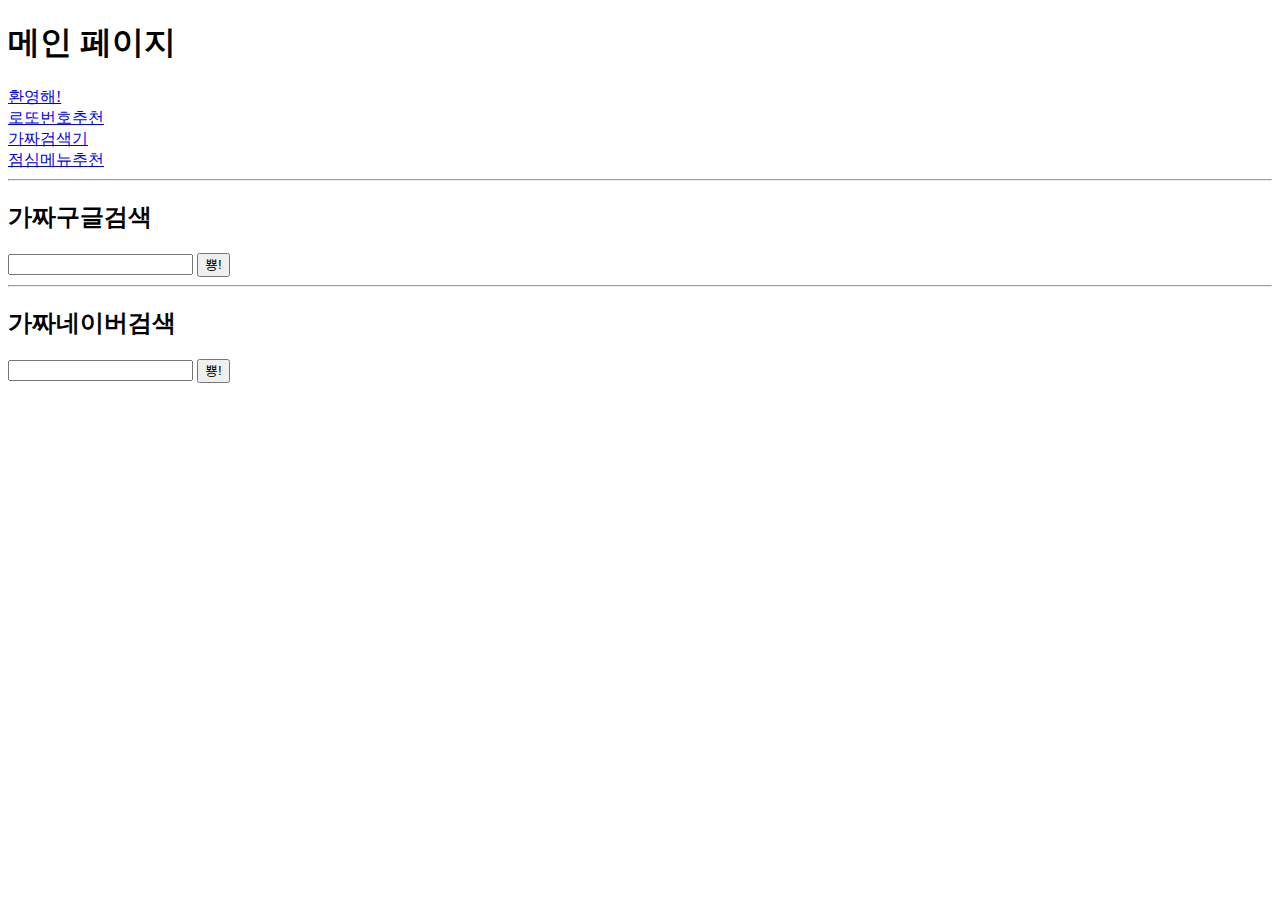
<file: rubyclass_3/index.html>
<!Doctype HTML>
<html>
  <head>
    <title> 우와 </title>
  </head>
  <body>
    <h1>메인 페이지</h1>
    <a href = "/welcome"> 환영해! </a><br>
    <a href = "/lotto"> 로또번호추천 </a><br>
    <a href = "/google"> 가짜검색기 </a><br>
    <a href = "/lunch"> 점심메뉴추천 </a>
    <hr>
    <h2>가짜구글검색</h2>
    <form action="https://www.google.co.kr/search">
      <input type="text" name="q">
      <input type="submit" value="뿅!">
    </form>
    <hr>
    <h2>가짜네이버검색</h2>
    <form action="https://search.naver.com/search.naver">
      <input type="text" name="query">
      <input type="submit" value="뿅!">
    </form>
  </body>
</html>
</file>
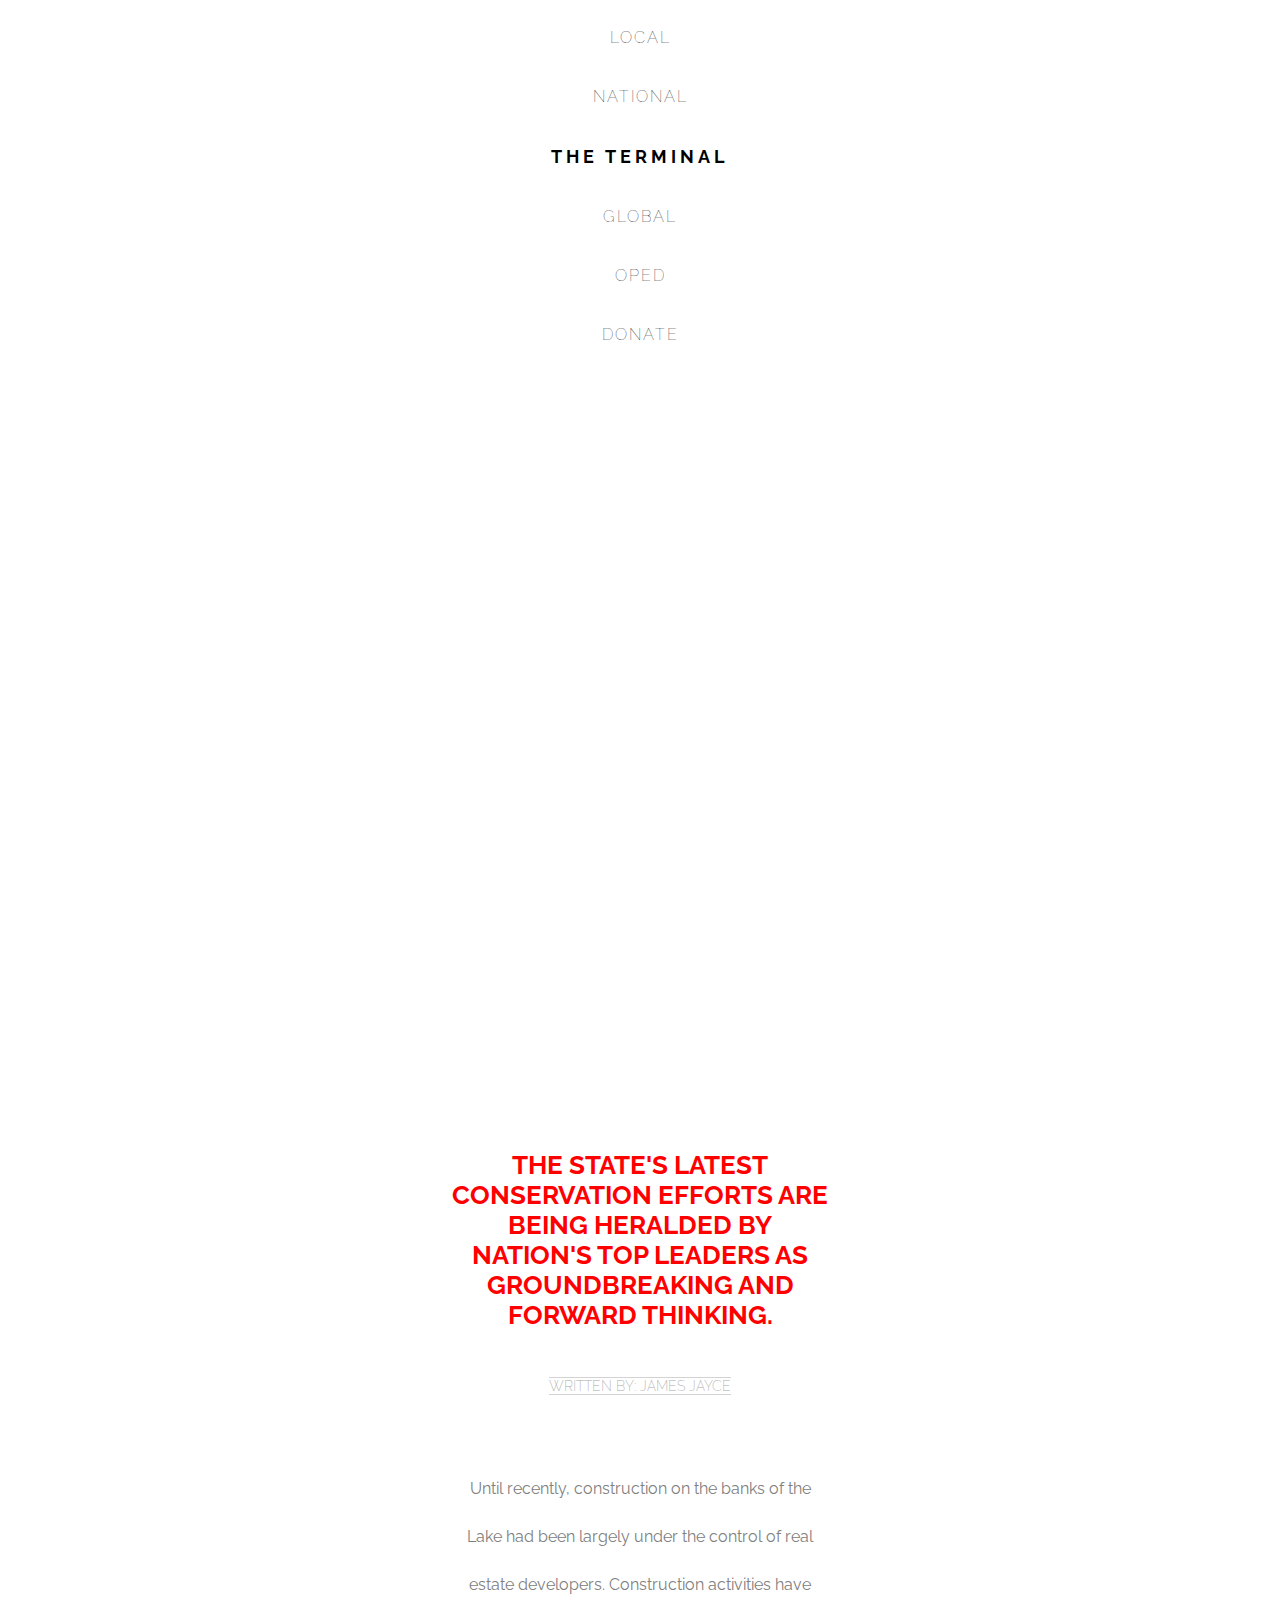
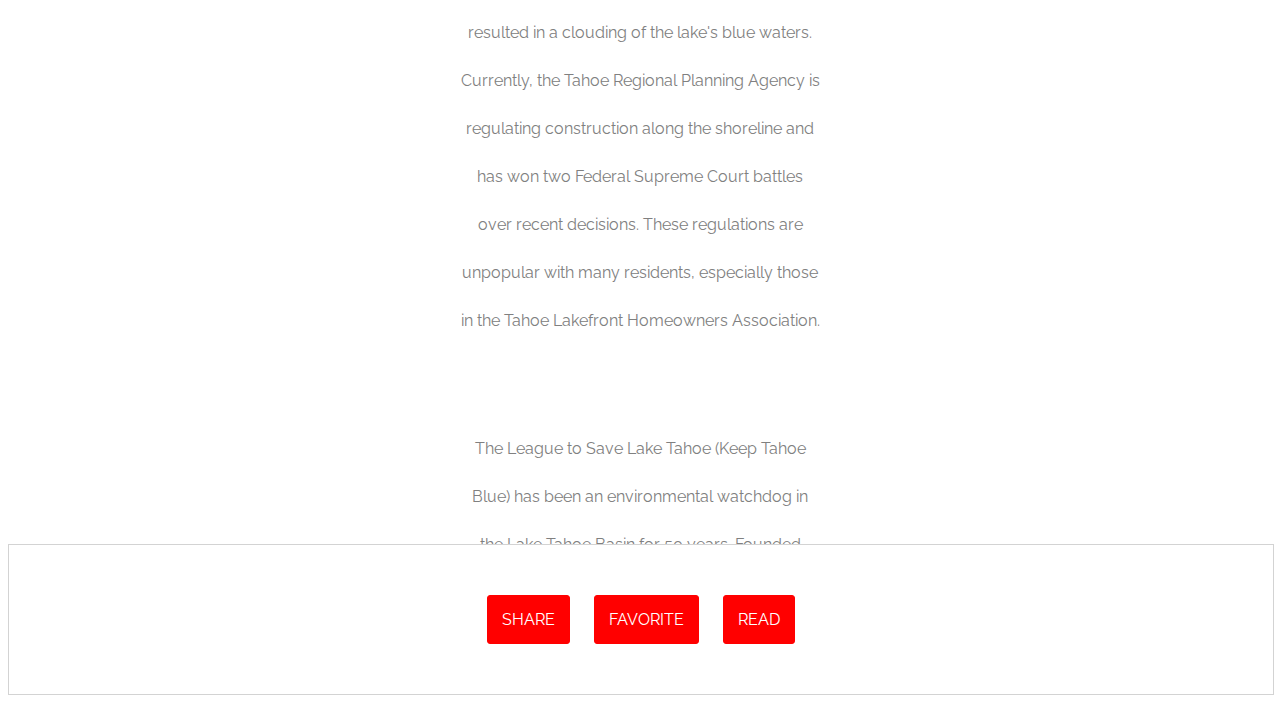
<file: rubyclass_5/CSS_example_2/Index.html>
<!DOCTYPE html>
<html>
<head>
  <title>The Terminal - Your Source for Fact-Based News</title>
  <link href="https://fonts.googleapis.com/css?family=Amatic+SC|Raleway:100,200,600,700" rel="stylesheet">
  <link rel="stylesheet" type="text/css" href="style.css">
</head>
<body>

  <nav class="navigation">
    <ul>
      <li>LOCAL</li>
      <li>NATIONAL</li>
      <li class="logo">THE TERMINAL</li>
      <li>GLOBAL</li>
      <li>OPED</li>
      <li class="donate">DONATE</li>
    </ul>
  </nav>

  <div id="banner">
    <div class="content">
      <h1>Conservation Efforts at Lake Tahoe Being Praised by Nation's Leaders</h1>
    </div>
  </div>

  <div id="main" class="content">
    <h3>THE STATE'S LATEST CONSERVATION EFFORTS ARE BEING HERALDED BY NATION'S TOP LEADERS AS GROUNDBREAKING AND FORWARD THINKING.</h3>
    <span class="byline">WRITTEN BY: JAMES JAYCE</span>
    <p>Until recently, construction on the banks of the Lake had been largely under the control of real estate developers. Construction activities have resulted in a clouding of the lake's blue waters. Currently, the Tahoe Regional Planning Agency is regulating construction along the shoreline and has won two Federal Supreme Court battles over recent decisions. These regulations are unpopular with many residents, especially those in the Tahoe Lakefront Homeowners Association.</p>

    <p>The League to Save Lake Tahoe (Keep Tahoe Blue) has been an environmental watchdog in the Lake Tahoe Basin for 50 years. Founded when a proposal to build a four-lane highway around the lake (with a bridge over the entrance to Emerald Bay) was proposed in 1957, the League has thwarted poorly designed development projects and environmentally unsound planning. The League embraces responsible and diversified use of the Lake's resources while protecting and restoring its natural attributes.</p>

    <div class="pull-quote">
      <h2>"THE LEAGUE EMBRACES RESPONSIBLE AND DIVERSIFIED USE OF THE LAKE'S RESOURCES WHILE PROTECTING AND RESTORING ITS NATURAL ATTRIBUTES"</h2>
    </div>

    <p>Since 1980, the Lake Tahoe Interagency Monitoring Program (LTIMP) has been measuring stream discharge and concentrations of nutrients and sediment in up to 10 tributary streams in the Lake Tahoe Basin, California-Nevada. The objectives of the LTIMP are to acquire and disseminate the water quality information necessary to support science-based environmental planning and decision making in the basin. The LTIMP is a cooperative program with support from 12 federal and state agencies with interests in the Tahoe Basin. This data set, together with more recently acquired data on urban runoff water quality, is being used by the Lahontan Regional Water Quality Control Board to develop a program (mandated by the Clean Water Act) to limit the flux of nutrients and fine sediment to the Lake.</p>

    <p>UC Davis remains a primary steward of the lake. The UC Davis Tahoe Environmental Research Center is dedicated to research, education and public outreach, and to providing objective scientific information for restoration and sustainable use of the Lake Tahoe Basin. Each year, it produces a well-publicized "State of the Lake" assessment report.</p>
  </div>

  <div class="share">
    <a href="#">SHARE</a>
    <a href="#">FAVORITE</a>
    <a href="#">READ</a>
  </div>

</body>
</html>
</file>
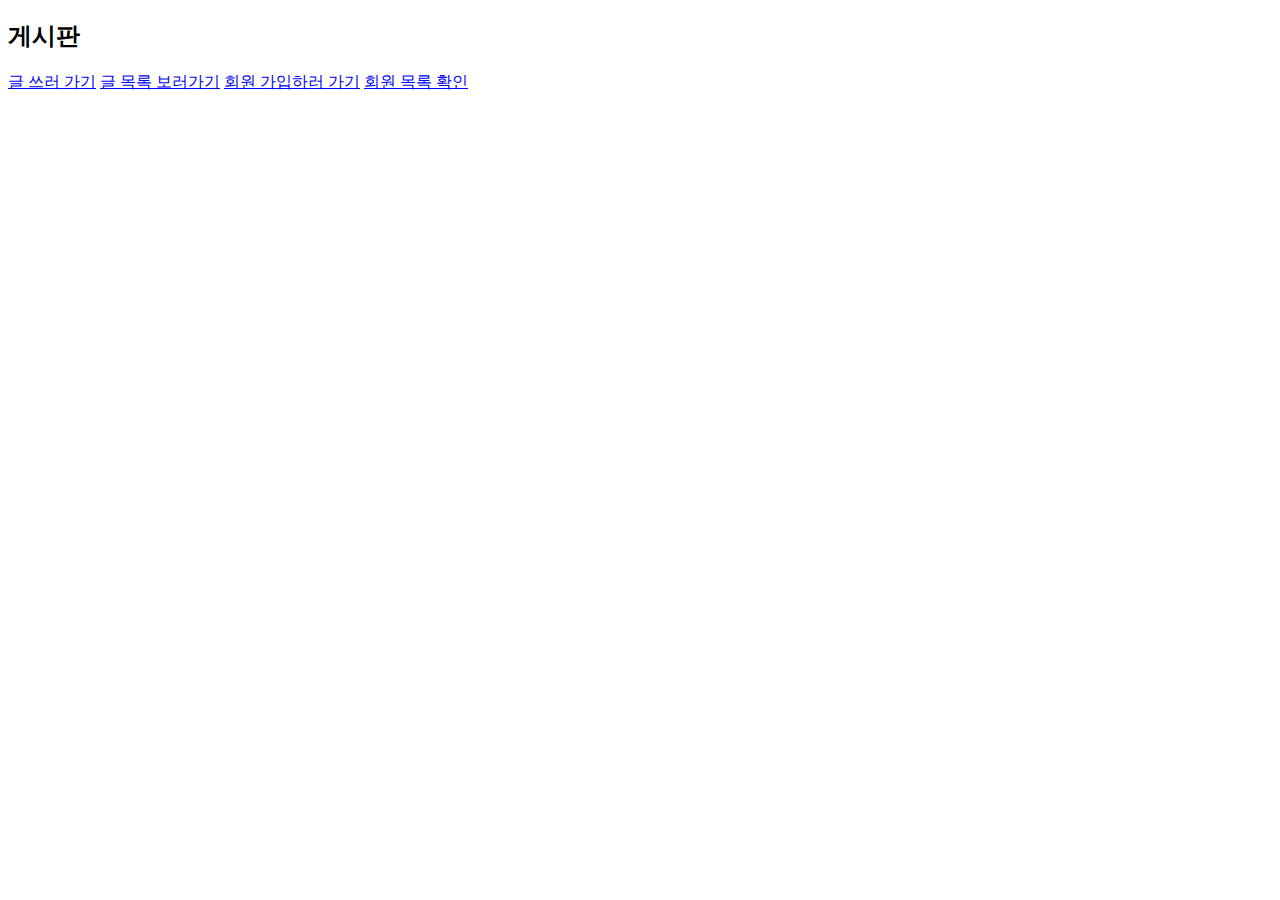
<file: rubyclass_5/Sinatra_intro/index.html>
<!--#emmet install , html:5 기입하고 탭, docs.emmet.io/cheat-sheet-->
<!DOCTYPE html>
<html lang="ko">
<head>
  <meta charset="UTF-8">
  <title>Document</title>
</head>
<body>
  <h2>게시판</h2>
  <a href="/post">글 쓰러 가기</a>
  <a href="/posts">글 목록 보러가기</a>
  <a href="/signup">회원 가입하러 가기</a>
  <a href="/users">회원 목록 확인</a>
</body>
</html>
</file>
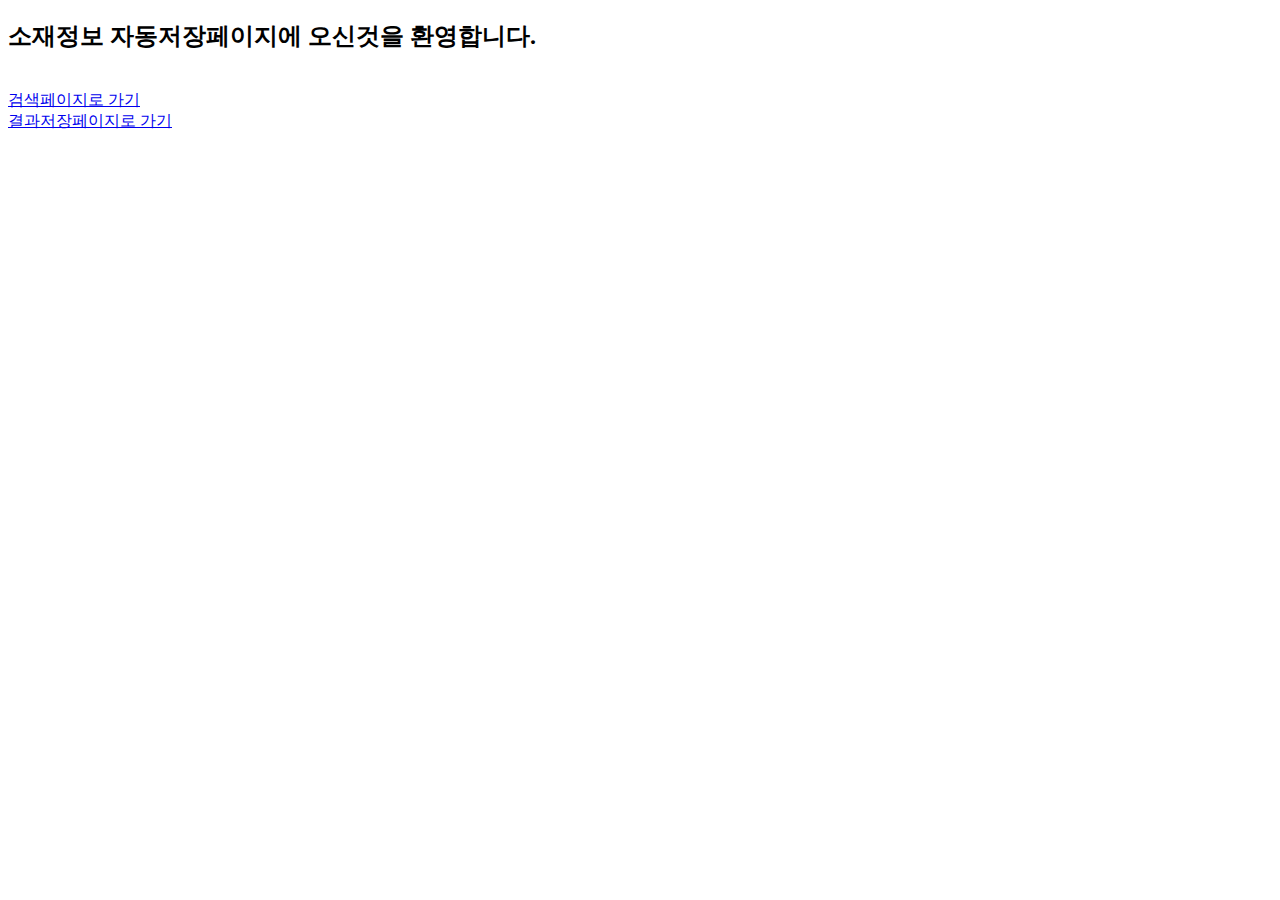
<file: rubyclass_6/MaterialCrawler/index.html>
<!DOCTYPE html>
<html>
  <head>
    <meta charset="utf-8" />
    <title> 소재정보 자동저장페이지 홈</title>
  </head>
  <body>
    <class="index">
    <h2>소재정보 자동저장페이지에 오신것을 환영합니다.</h2><br />
      <a href="/search" />검색페이지로 가기  </a><br />
      <a href="/resultPage" />결과저장페이지로 가기 </a><br />
    </class>
  </body>
</html>
</file>
<file: rubyclass_5/CSS_example_2/style.css>
body {
  background-color: white;
  font-family: 'Raleway', sans-serif;
}

.navigation ul {
  margin: 0;
  padding: 0;
  text-align: center;
}

.navigation li {
  font-weight: 100;
  letter-spacing: 2px;
  padding: 20px;
}

.navigation  li.logo {
  color: black;
  font-size: 18px;
  font-weight: 700;
  letter-spacing: 4px;
}

#banner {
  background-image: url("https://s3.amazonaws.com/codecademy-content/courses/web-101/unit-6/htmlcss1-img_tahoe.jpeg");
  background-size: cover;
  background-position: bottom center;
  height: 700px;
  width: 100%;
}

#banner .content h1 {
  border: 3px solid white;
  position: relative;
  top: 50px;
  width: 400px;
  margin: 0 auto;
}

#main {
  margin: 0 auto;
  padding: 40px;
  text-align: center;
  width: 400px;
  height: 1000px;
  overflow: scroll;
}

h1 {
  color: white;
  font-size: 42px;
  font-weight: 600;
  text-align: center;
}

h2 {
  border: 1px dotted red;
  color: red;
  font-size: 14px;
  line-height: 48px;
  padding: 20px 30px;
  margin: 30px 20px;
  text-align: center;
}

h3 {
  color: red;
  font-size: 26px;
  font-weight: 700;
  padding: 20px 10px;
}

p {
  color: grey;
  font-size: 16px;
  line-height: 48px;
  margin-top: 60px;
  padding: 10px 20px;
}

.pull-quote {
  margin: 0 auto;
  width: 400px;
}

.byline {
  border-bottom: 1px solid LightGrey;
  border-top: 1px solid LightGrey;
  color: DarkGrey;
  font-size: 14px;
  font-weight: 200;
}

.share {
  border: 1px solid LightGrey;
  padding: 40px 0px;
  position: relative;
  text-align: center;
  width: 100%;
}

.share a {
  background: red;
  border: 1px solid red;
  border-radius: 3px;
  color: white;
  display: inline-block;
  margin: 10px;
  padding: 14px;
  text-decoration: none;
}

.share a:hover {
  background: white;
  border: 1px solid red;
  color: red;
}
</file>
